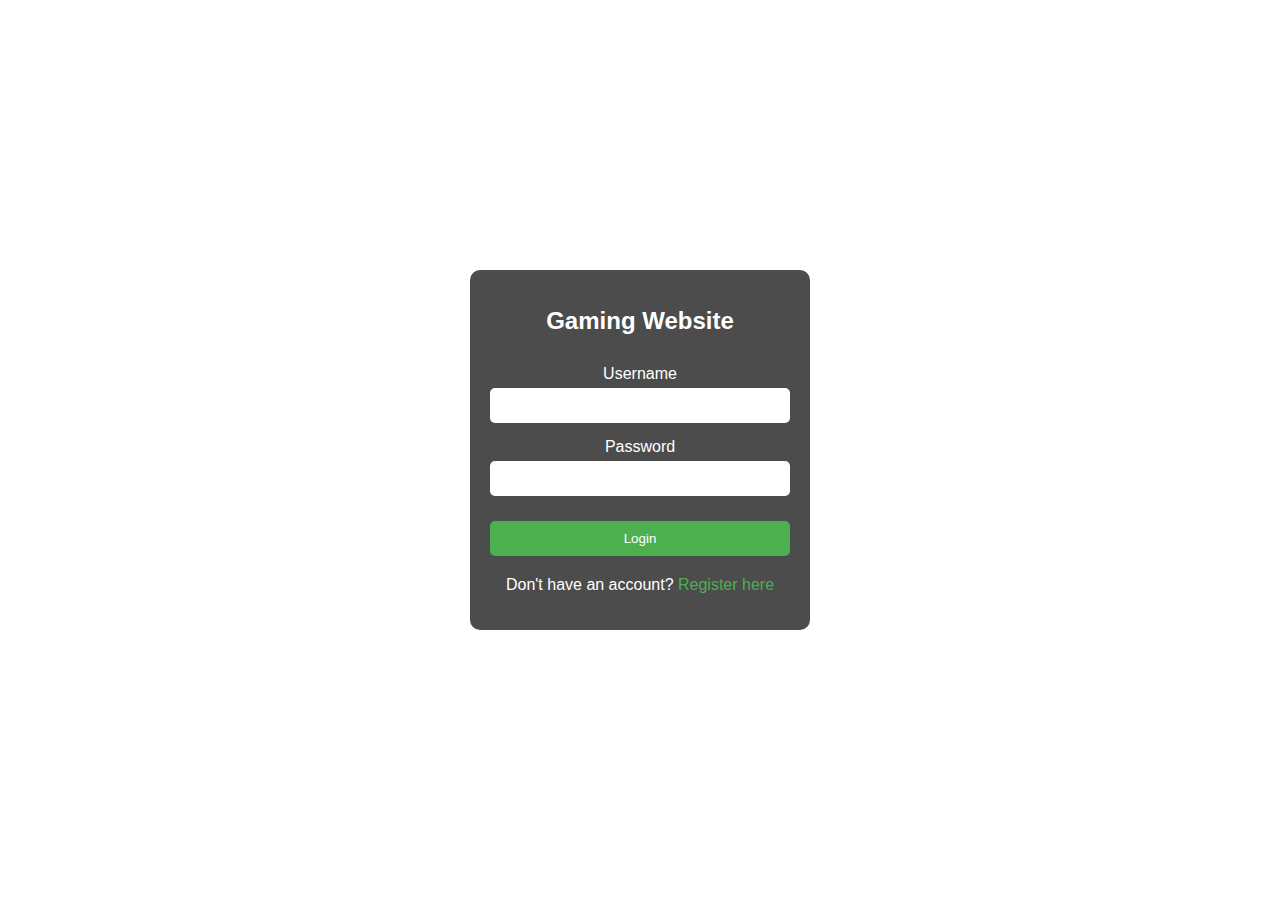
<file: index.html>
<!DOCTYPE html>
<html lang="en">
<head>
    <meta charset="UTF-8">
    <meta name="viewport" content="width=device-width, initial-scale=1.0">
    <link rel="stylesheet" href="styles.css">
    <title>Gaming Website Login</title>
</head>
<body>
    <div class="login-container">
        <form class="login-form" onsubmit="return redirectToNextPage()">
            <h1>Gaming Website</h1>
            <label for="username">Username</label>
            <input type="text" id="username" name="username" required>

            <label for="password">Password</label>
            <input type="password" id="password" name="password" required>

            <button type="submit">Login</button>
        </form>

        <div class="register-link">
            <p>Don't have an account? <a href="registration.html">Register here</a></p> 
        </div>
    </div>
    <script>
        function redirectToNextPage() {
            
            var username = document.getElementById('username').value;
            var password = document.getElementById('password').value;

            if (username && password) {
          
                alert('Login successful! Redirecting to the next page.');
                window.location.href = 'next_page.html'; 
                return false; 
            } else {
                alert('Please enter both username and password.');
                return false; 
            }
            
        }
        
    </script>
</body>
</html>
</file>
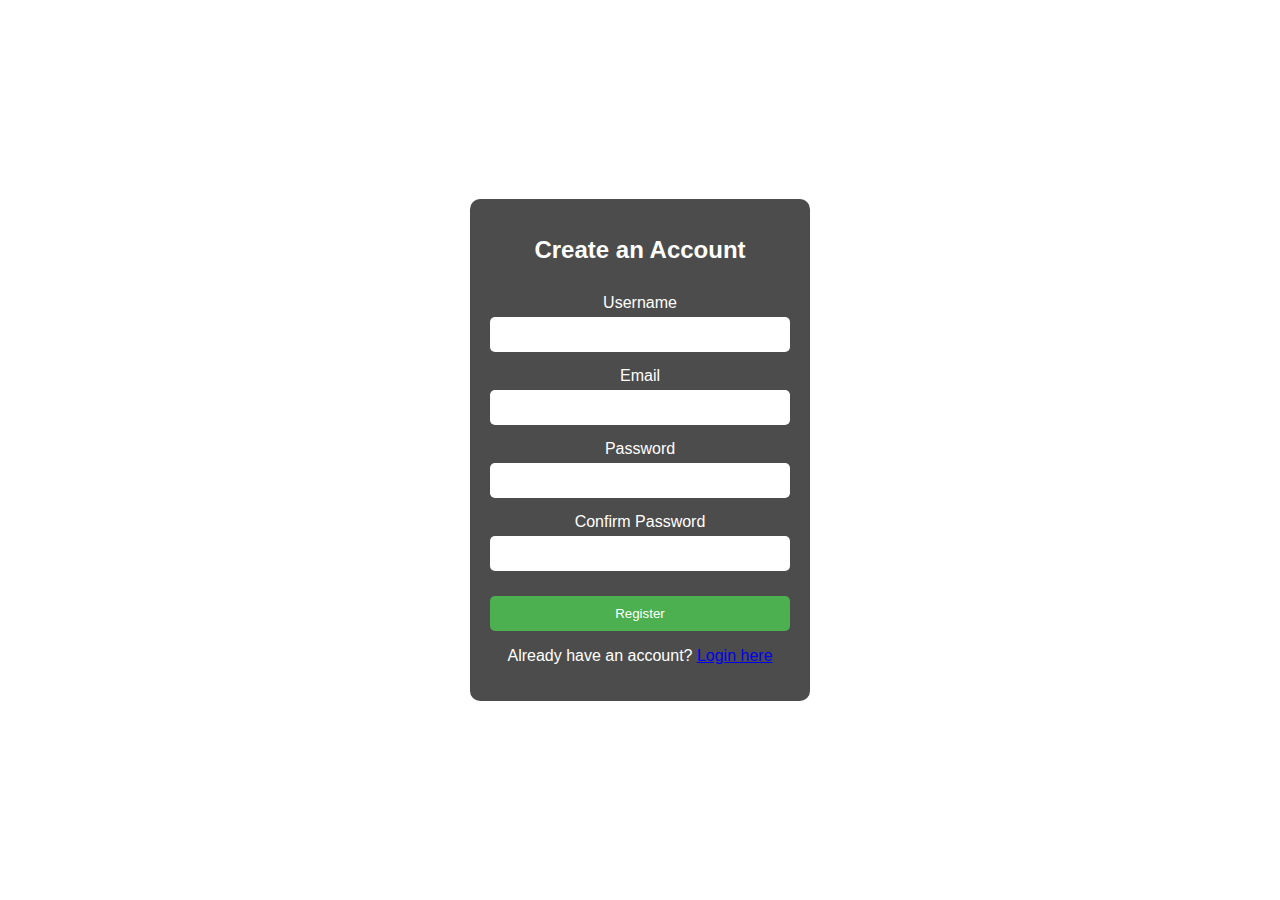
<file: registration.html>
<!DOCTYPE html>
<html lang="en">
<head>
    <meta charset="UTF-8">
    <meta name="viewport" content="width=device-width, initial-scale=1.0">
    <link rel="stylesheet" href="regisdesign.css">
    <title>Gaming Website Registration</title>
</head>
<body>
    <div class="registration-container">
        <form class="registration-form" onsubmit="return redirectToIndex()">
            <h1>Create an Account</h1>
            <label for="username">Username</label>
            <input type="text" id="username" name="username" required>

            <label for="email">Email</label>
            <input type="email" id="email" name="email" required>

            <label for="password">Password</label>
            <input type="password" id="password" name="password" required>

            <label for="confirm-password">Confirm Password</label>
            <input type="password" id="confirm-password" name="confirm-password" required>

            <button type="submit">Register</button>
        </form>
        <div class="login-link">
            <p>Already have an account? <a href="index.html">Login here</a></p>
        </div>
    </div>

    <script>
        function redirectToIndex() {
            const registrationSuccessful = true;
            if (registrationSuccessful) {
                window.location.href = 'index.html';
            }
            return false;
        }
    </script>
</body>
</html>
</file>
<file: styles.css>
body {
    margin: 0;
    padding: 0;
    font-family: 'Arial', sans-serif;
    background: url('https://www.wallpaperflare.com/static/526/786/550/gears-of-war-ultimate-edition-best-games-game-shooter-wallpaper.jpg') no-repeat center center fixed;
    background-size: cover;
    display: flex;
    align-items: center;
    justify-content: center;
    height: 100vh;
}

.login-container {
    background: rgba(0, 0, 0, 0.7);
    padding: 20px;
    border-radius: 10px;
    width: 300px;
    text-align: center;
    color: #fff;
}

.login-form {
    display: flex;
    flex-direction: column;
}

h1 {
    font-size: 24px;
    margin-bottom: 20px;
}

label {
    margin-top: 10px;
    color: #fff;
}

input {
    padding: 10px;
    margin: 5px 0;
    border: none;
    border-radius: 5px;
}

button {
    background-color: #4CAF50;
    color: #fff;
    padding: 10px;
    margin-top: 20px;
    border: none;
    border-radius: 5px;
    cursor: pointer;
}

button:hover {
    background-color: #45a049;
}
.register-link {
    margin-top: 20px;
    color: #fff;
}

.register-link a {
    color: #4CAF50;
    text-decoration: none;
}

.register-link a:hover {
    text-decoration: underline;
}
</file>
<file: regisdesign.css>
body {
    margin: 0;
    padding: 0;
    font-family: 'Arial', sans-serif;
    background: url('https://2.bp.blogspot.com/-CMwzrVq3PpI/XEjjghBNmII/AAAAAAAABLQ/GO7GMoWjsRshDeZcO9eNjwhm8YQdwBWTwCKgBGAs/w0/csgo-pistols-35-4k.jpg') no-repeat center center fixed;
    background-size: cover;
    display: flex;
    align-items: center;
    justify-content: center;
    height: 100vh;
}

.registration-container {
    background: rgba(0, 0, 0, 0.7);
    padding: 20px;
    border-radius: 10px;
    width: 300px;
    text-align: center;
    color: #fff;
}

.registration-form {
    display: flex;
    flex-direction: column;
}

h1 {
    font-size: 24px;
    margin-bottom: 20px;
}

label {
    margin-top: 10px;
    color: #fff;
}

input {
    padding: 10px;
    margin: 5px 0;
    border: none;
    border-radius: 5px;
}

button {
    background-color: #4CAF50;
    color: #fff;
    padding: 10px;
    margin-top: 20px;
    border: none;
    border-radius: 5px;
    cursor: pointer;
}

button:hover {
    background-color: #45a049;
}
</file>
